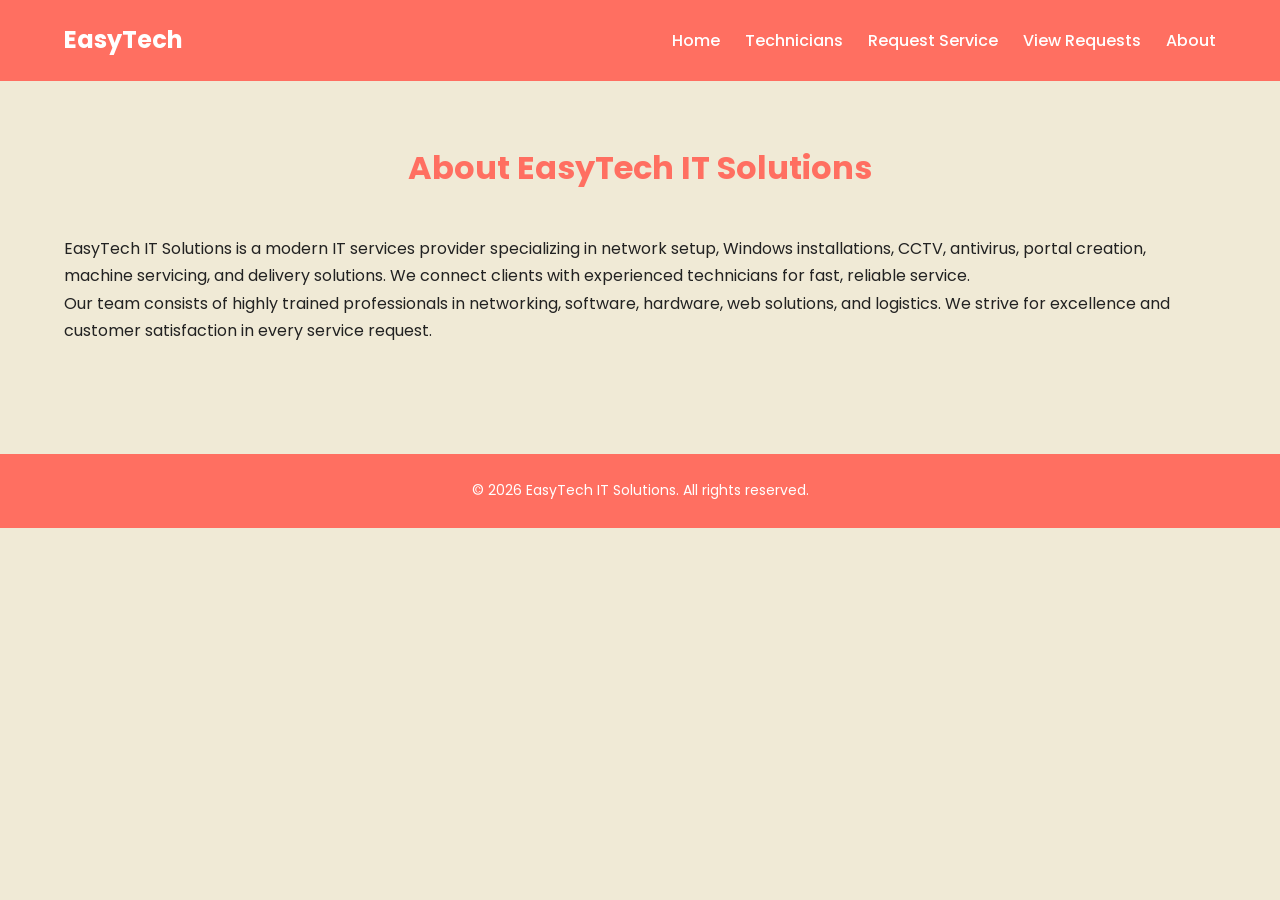
<file: about.html>
<!DOCTYPE html>
<html lang="en">
<head>
    <meta charset="UTF-8">
    <meta name="viewport" content="width=device-width, initial-scale=1.0">
    <title>EasyTech IT Solutions - About</title>
    <link href="https://fonts.googleapis.com/css2?family=Poppins:wght@300;500;700&display=swap" rel="stylesheet">
    <link rel="stylesheet" href="css/styles.css">
</head>
<body>

<header class="navbar">
    <div class="container nav-container">
        <h2 class="logo">EasyTech</h2>
        <nav>
            <ul>
                <li><a href="index.html">Home</a></li>
                <li><a href="technicians.html">Technicians</a></li>
                <li><a href="request.html">Request Service</a></li>
                <li><a href="requests.html">View Requests</a></li>
                <li><a href="about.html">About</a></li>
            </ul>
        </nav>
    </div>
</header>

<main>
    <section class="page-section">
        <div class="container">
            <h1 class="section-title">About EasyTech IT Solutions</h1>
            <p>EasyTech IT Solutions is a modern IT services provider specializing in network setup, Windows installations, CCTV, antivirus, portal creation, machine servicing, and delivery solutions. We connect clients with experienced technicians for fast, reliable service.</p>
            <p>Our team consists of highly trained professionals in networking, software, hardware, web solutions, and logistics. We strive for excellence and customer satisfaction in every service request.</p>
        </div>
    </section>
</main>

<footer>
    <div class="container">
        <p>&copy; 2026 EasyTech IT Solutions. All rights reserved.</p>
    </div>
</footer>

</body>
</html>
</file>
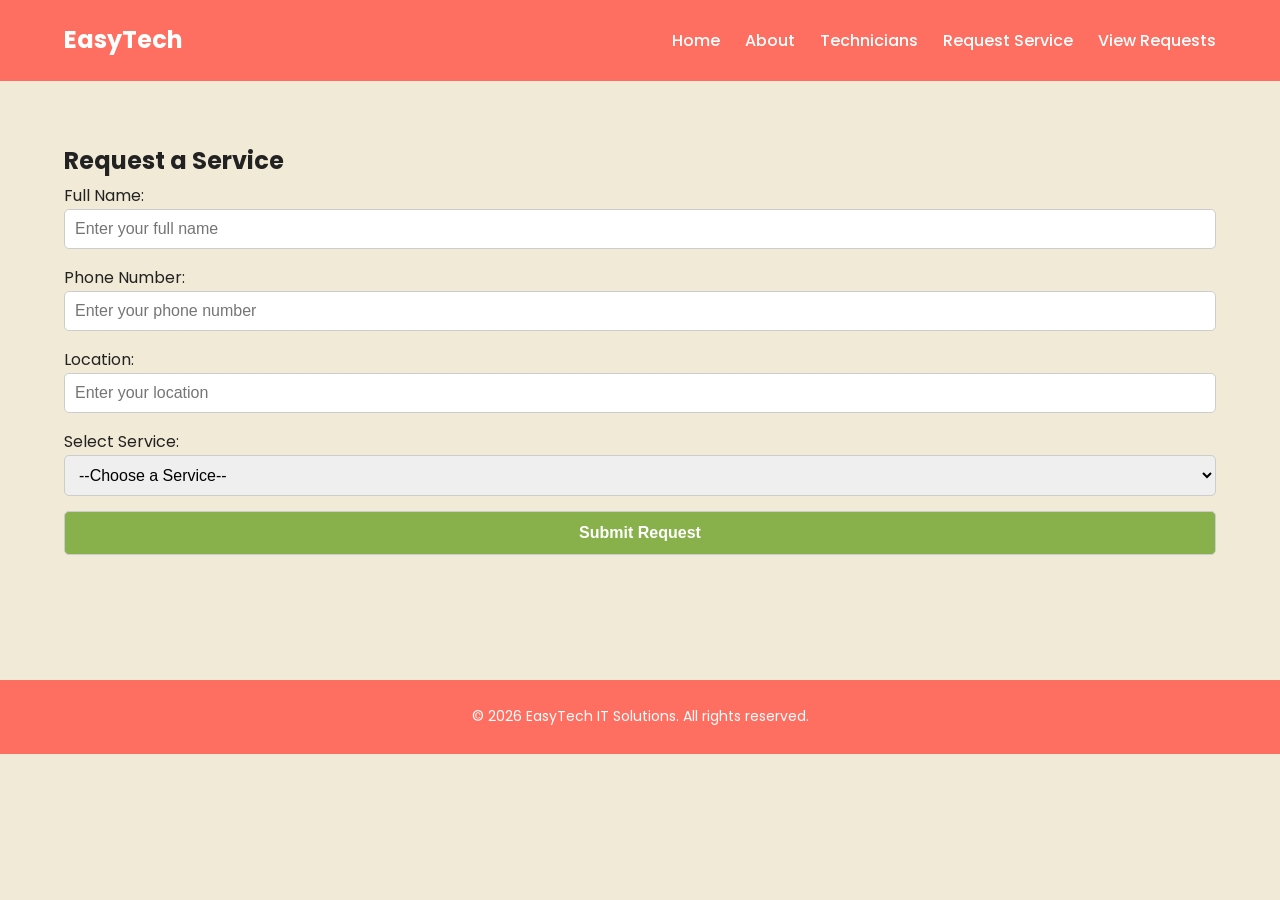
<file: request.html>
<!DOCTYPE html>
<html lang="en">
<head>
    <meta charset="UTF-8">
    <meta name="viewport" content="width=device-width, initial-scale=1.0">
    <title>Request a Service - EasyTech</title>
    <link href="https://fonts.googleapis.com/css2?family=Poppins:wght@300;500;700&display=swap" rel="stylesheet">
    <link rel="stylesheet" href="css/styles.css">
</head>
<body>

<header class="navbar">
    <div class="container nav-container">
        <h2 class="logo">EasyTech</h2>
        <nav>
            <ul>
                <li><a href="index.html">Home</a></li>
                <li><a href="about.html">About</a></li>
                <li><a href="technicians.html">Technicians</a></li>
                <li><a href="request.html">Request Service</a></li>
                <li><a href="requests.html">View Requests</a></li>
            </ul>
        </nav>
    </div>
</header>

<main>
    <section class="page-section">
        <div class="container">
            <h1>Request a Service</h1>
            <form id="request-form">
                <label for="name">Full Name:</label>
                <input type="text" id="name" placeholder="Enter your full name" required>

                <label for="phone">Phone Number:</label>
                <input type="text" id="phone" placeholder="Enter your phone number" required>

                <label for="location">Location:</label>
                <input type="text" id="location" placeholder="Enter your location" required>

                <label for="service">Select Service:</label>
                <select id="service" required></select>

                <button type="submit" class="btn-primary">Submit Request</button>
            </form>
            <p id="form-msg" style="margin-top:10px;"></p>
        </div>
    </section>
</main>

<footer>
    <div class="container">
        <p>&copy; 2026 EasyTech IT Solutions. All rights reserved.</p>
    </div>
</footer>

<script src="js/script.js"></script>
<script>
    // Populate service dropdown normally
    const serviceSelect = document.getElementById('service');
    populateServiceDropdown(serviceSelect);

    // Pre-select service if redirected from home page
    function populateServiceFromURL() {
        const urlParams = new URLSearchParams(window.location.search);
        const serviceId = urlParams.get('serviceId');
        if (!serviceId) return;
        serviceSelect.value = serviceId;
    }
    populateServiceFromURL();

    // Handle form submission
    const form = document.getElementById('request-form');
    const formMsg = document.getElementById('form-msg');

    form.addEventListener('submit', (e) => {
        e.preventDefault();

        const fullName = document.getElementById('name').value.trim();
        const phoneNumber = document.getElementById('phone').value.trim();
        const location = document.getElementById('location').value.trim();
        const serviceId = parseInt(document.getElementById('service').value);

        if (!fullName || !phoneNumber || !location || !serviceId) {
            formMsg.style.color = "red";
            formMsg.textContent = "Please fill in all fields correctly.";
            return;
        }

        const service = services.find(s => s.id === serviceId);
        const assignedTech = getTechnicianById(service.technicianId);

        const newRequest = {
            id: Date.now(),
            name: fullName,
            phone: phoneNumber,
            location,
            service: service.name,
            price: service.price,
            technician: assignedTech.name,
            completed: false
        };

        requests.push(newRequest);
        saveRequests();

        localStorage.setItem('newRequestNotification', JSON.stringify({
            message: `Request for "${service.name}" submitted successfully!`,
            timestamp: Date.now()
        }));

        formMsg.style.color = "green";
        formMsg.textContent = `Request for "${service.name}" submitted successfully!`;
        form.reset();
    });
</script>
</body>
</html>
</file>
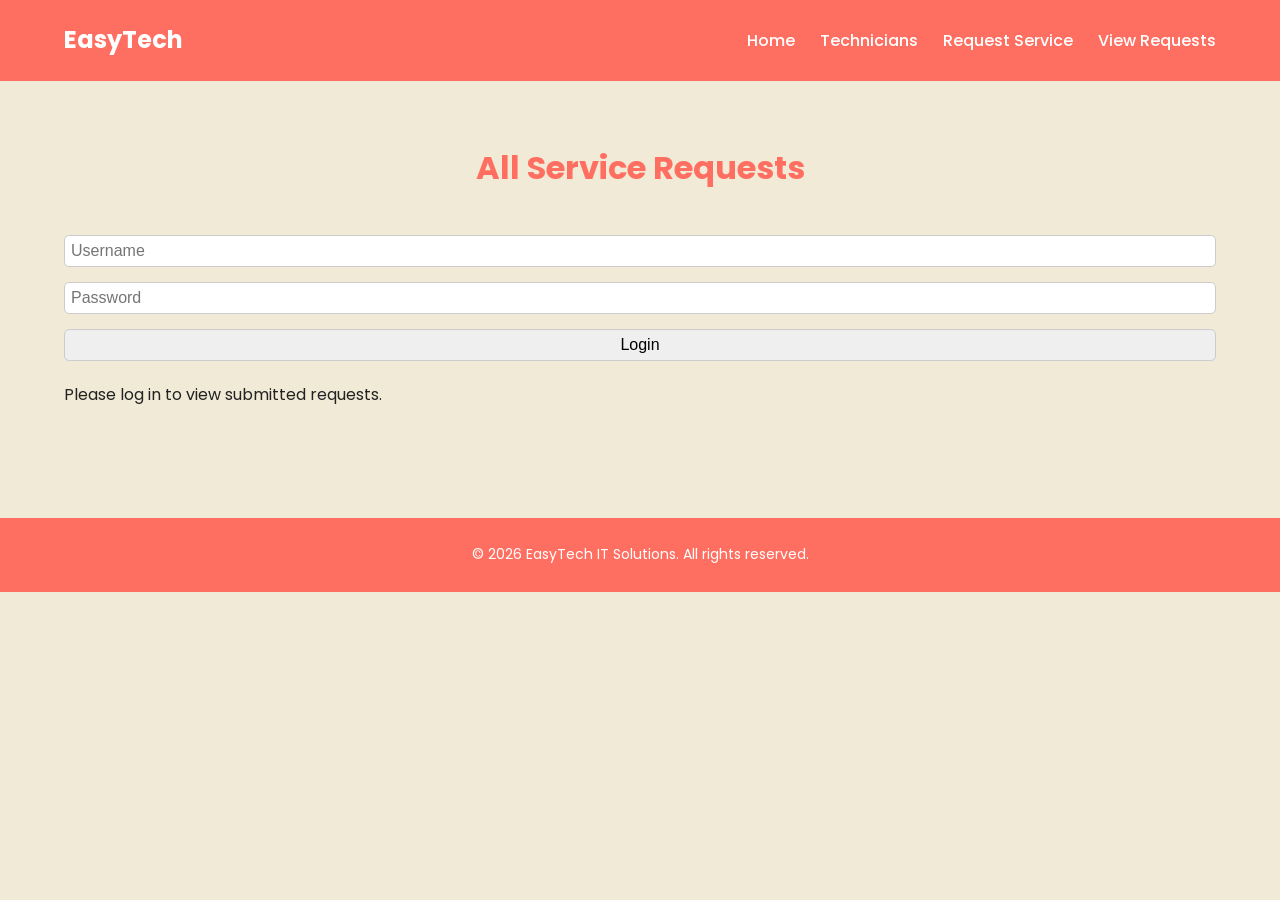
<file: requests.html>
<!DOCTYPE html>
<html lang="en">
<head>
    <meta charset="UTF-8">
    <meta name="viewport" content="width=device-width, initial-scale=1.0">
    <title>EasyTech IT Solutions - View Requests</title>
    <link href="https://fonts.googleapis.com/css2?family=Poppins:wght@300;500;700&display=swap" rel="stylesheet">
    <link rel="stylesheet" href="css/styles.css">
    <style>
        /* Minimal extra styles for admin buttons */
        .card-actions { margin-top: 15px; }
        .delete-btn, .complete-btn {
            cursor: pointer; padding: 6px 12px; margin-right: 8px;
            border: none; border-radius: 5px; color: #fff; font-weight: 500; transition: 0.3s;
        }
        .complete-btn { background-color: #28a745; }
        .delete-btn { background-color: #dc3545; display: none; }
        #login-form { margin-bottom: 20px; }
        #login-form input { padding: 6px; margin-right: 8px; }
        #login-form button { padding: 6px 12px; }
        #notification { margin-bottom: 15px; padding: 10px 15px; border-radius: 5px; background-color: #28a745; color: white; font-weight: 500; display: none; }
    </style>
</head>
<body>

<header class="navbar">
    <div class="container nav-container">
        <h2 class="logo">EasyTech</h2>
        <nav>
            <ul>
                <li><a href="index.html">Home</a></li>
                <li><a href="technicians.html">Technicians</a></li>
                <li><a href="request.html">Request Service</a></li>
                <li><a href="requests.html">View Requests</a></li>
            </ul>
        </nav>
    </div>
</header>

<main>
    <section class="page-section">
        <div class="container">
            <h1 class="section-title">All Service Requests</h1>

            <!-- Notification for newly submitted requests -->
            <div id="notification"></div>

            <!-- Admin login to allow viewing and deleting requests -->
            <form id="login-form">
                <input type="text" id="username" placeholder="Username">
                <input type="password" id="password" placeholder="Password">
                <button type="submit">Login</button>
            </form>

            <!-- Dynamic cards for requests -->
            <div id="requests-container" class="services-grid">
                <p>Please log in to view submitted requests.</p>
            </div>
        </div>
    </section>
</main>

<footer>
    <div class="container">
        <p>&copy; 2026 EasyTech IT Solutions. All rights reserved.</p>
    </div>
</footer>

<script src="js/script.js"></script>
<script>
    const requestsContainer = document.getElementById('requests-container');
    const loginForm = document.getElementById('login-form');
    const usernameInput = document.getElementById('username');
    const passwordInput = document.getElementById('password');
    const notification = document.getElementById('notification');

    let adminMode = false;

    // Show new request notification if any
    const newNotification = JSON.parse(localStorage.getItem('newRequestNotification'));
    if (newNotification) {
        notification.textContent = newNotification.message;
        notification.style.display = 'block';
        setTimeout(() => notification.style.display = 'none', 5000);
        localStorage.removeItem('newRequestNotification');
    }

    // Initial message before admin logs in
    requestsContainer.innerHTML = "<p>Please log in to view submitted requests.</p>";

    // Handle admin login
    loginForm.addEventListener('submit', (e) => {
        e.preventDefault();
        if (usernameInput.value === "admin" && passwordInput.value === "admin123") {
            adminMode = true;
            renderRequests(requestsContainer, true); // render requests only after login
            loginForm.style.display = 'none';
            alert("Admin mode activated!");
            autoRefreshRequests(requestsContainer, true); // start auto-refresh after login
        } else {
            alert("Wrong username or password");
        }
    });

    // ---------------- Render Requests Function ----------------
    function renderRequests(container, loggedIn = false) {
        container.innerHTML = '';
        if (!loggedIn) {
            container.innerHTML = "<p>Please log in to view submitted requests.</p>";
            return;
        }

        if (requests.length === 0) {
            container.innerHTML = "<p>No requests yet. Once someone asks for help, you'll see it here.</p>";
            return;
        }

        requests.forEach(req => {
            const contentHtml = `
                <p><strong>Customer:</strong> ${req.name}</p>
                <p><strong>Phone:</strong> ${req.phone}</p>
                <p><strong>Location:</strong> ${req.location}</p>
                <p><strong>Price:</strong> KSH ${req.price.toLocaleString()}</p>
                <p><strong>Technician:</strong> ${req.technician}</p>
                <div class="card-actions">
                    <button class="complete-btn">✅ Complete</button>
                    <button class="delete-btn">🗑 Delete</button>
                </div>
            `;
            const card = createCard(req.service, contentHtml);
            if (req.completed) card.style.opacity = 0.5;
            container.appendChild(card);

            const completeBtn = card.querySelector('.complete-btn');
            const deleteBtn = card.querySelector('.delete-btn');

            completeBtn.addEventListener('click', () => {
                req.completed = true;
                saveRequests();
                card.style.opacity = 0.5;
                setTimeout(() => {
                    requests = requests.filter(r => r.id !== req.id);
                    saveRequests();
                    renderRequests(container, loggedIn);
                }, 500);
            });

            deleteBtn.addEventListener('click', () => {
                if (!loggedIn) return;
                if (confirm(`Delete request from ${req.name}?`)) {
                    requests = requests.filter(r => r.id !== req.id);
                    saveRequests();
                    renderRequests(container, loggedIn);
                }
            });

            if (loggedIn) deleteBtn.style.display = 'inline-block';
        });
    }

    // ---------------- Auto Refresh ----------------
    function autoRefreshRequests(container, loggedIn = false, interval = 10000) {
        if (!loggedIn) return;
        setInterval(() => renderRequests(container, loggedIn), interval);
    }
</script>

</body>
</html>
</file>
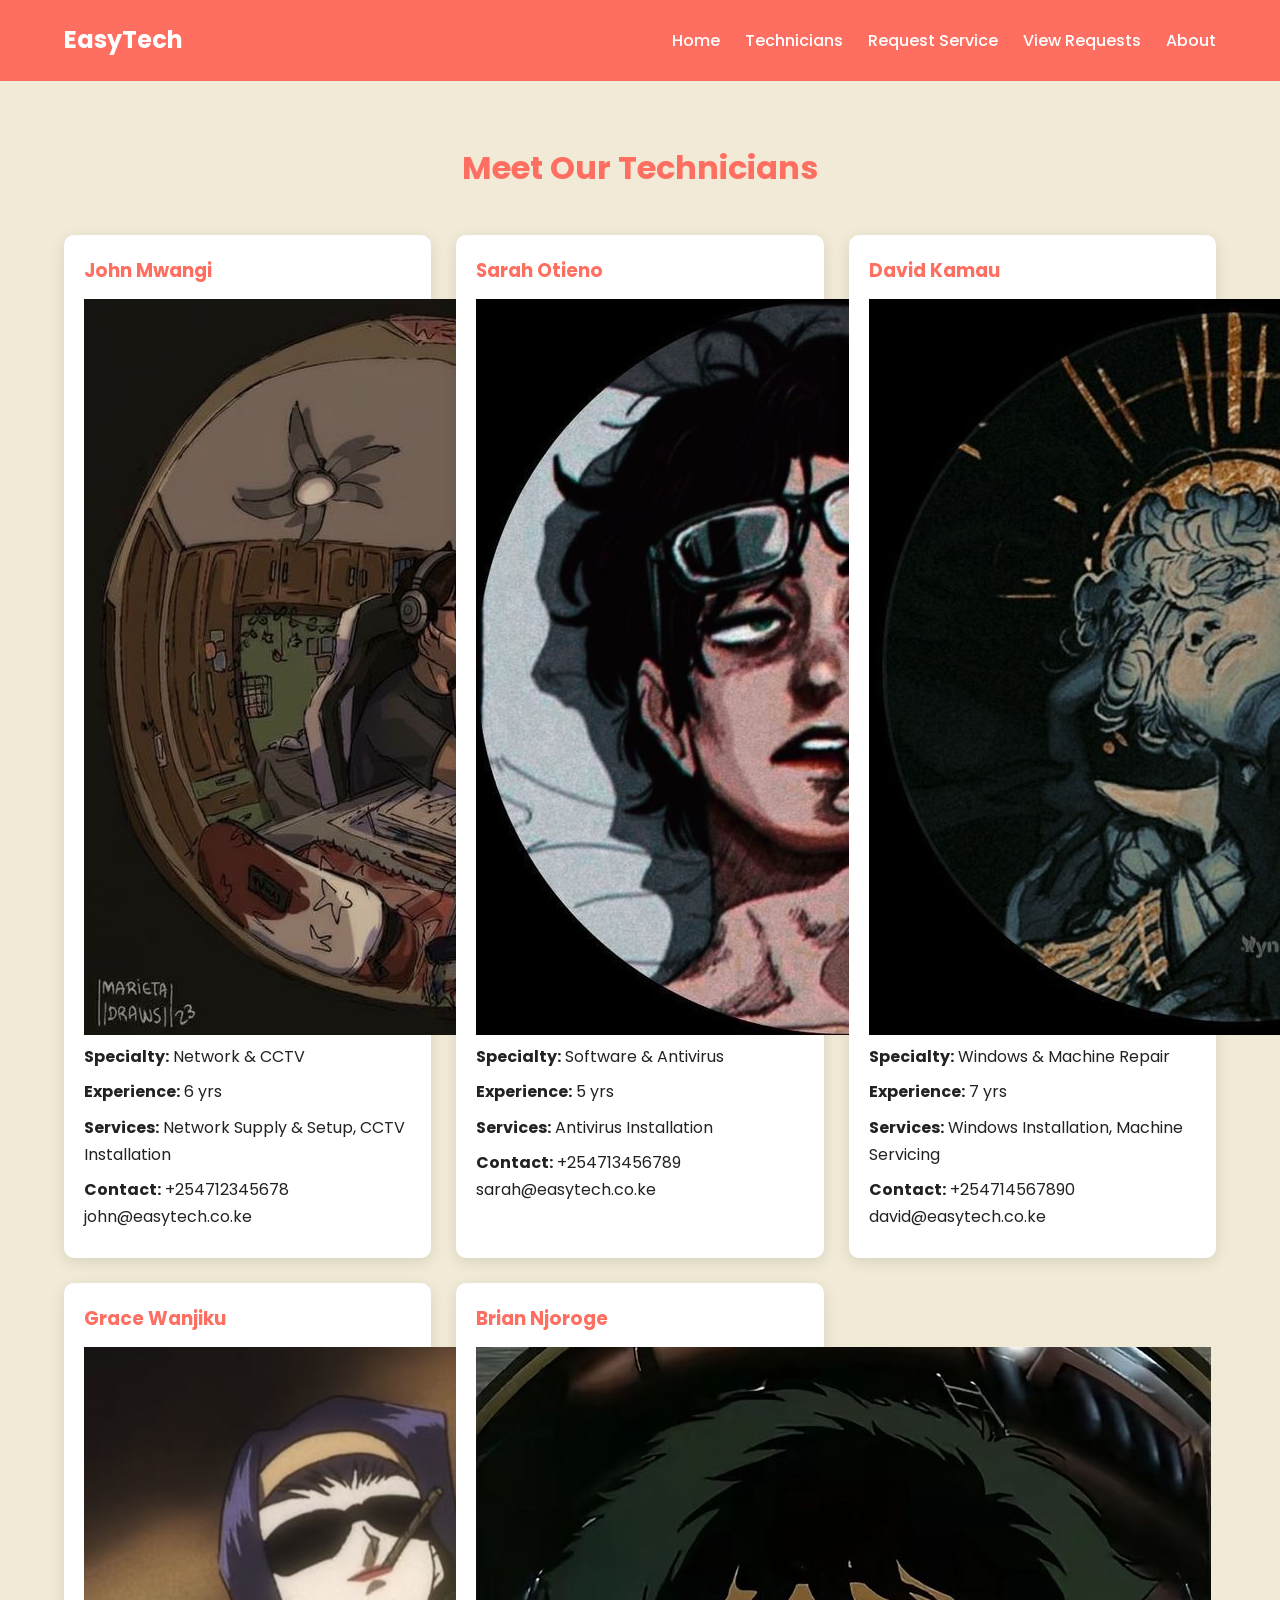
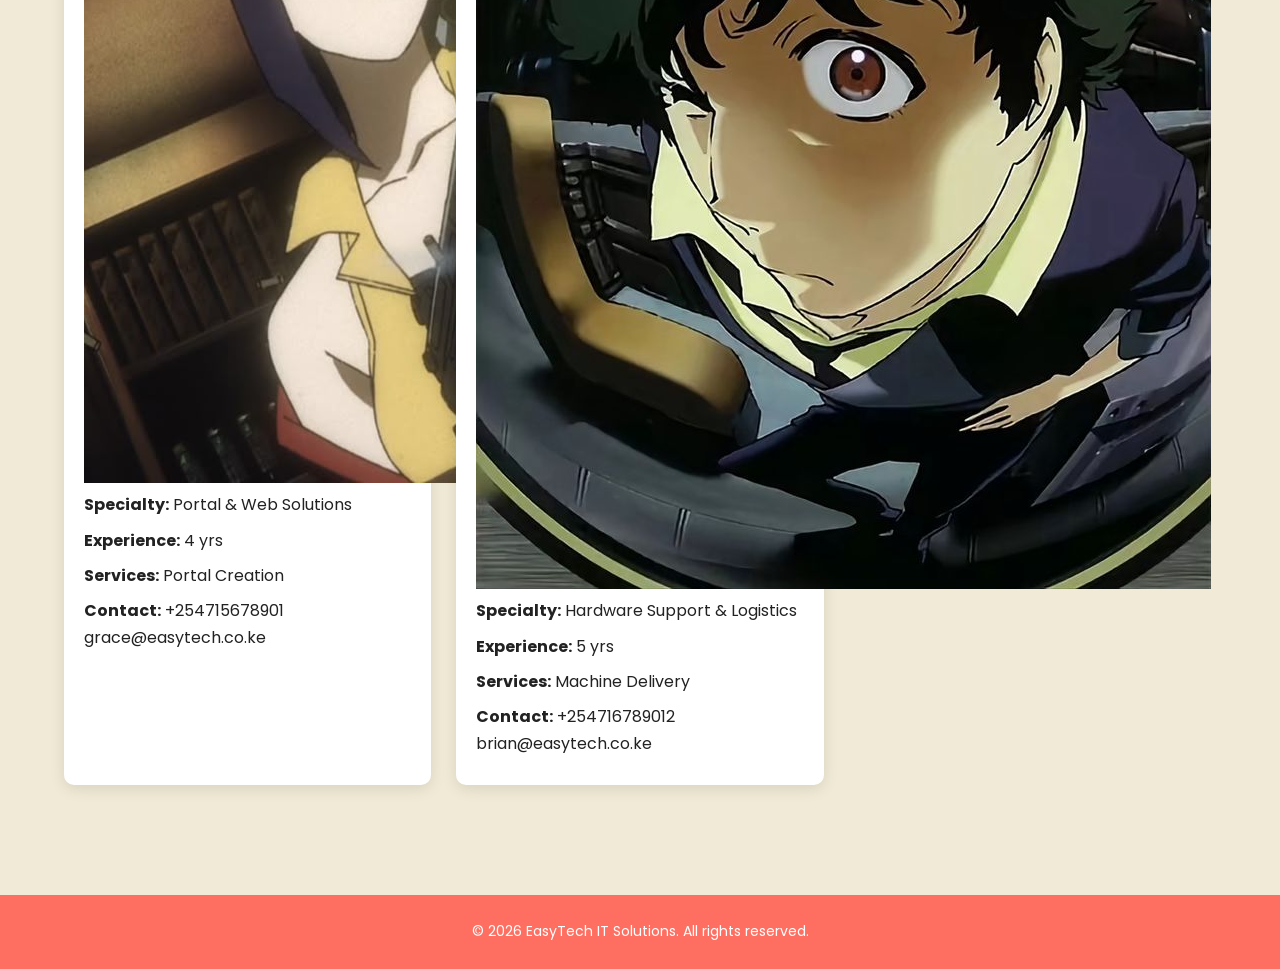
<file: technicians.html>
<!DOCTYPE html>
<html lang="en">
<head>
    <meta charset="UTF-8">
    <meta name="viewport" content="width=device-width, initial-scale=1.0">
    <title>EasyTech IT Solutions - Technicians</title>
    <link href="https://fonts.googleapis.com/css2?family=Poppins:wght@300;500;700&display=swap" rel="stylesheet">
    <link rel="stylesheet" href="css/styles.css">
</head>
<body>

<header class="navbar">
    <div class="container nav-container">
        <h2 class="logo">EasyTech</h2>
        <nav>
            <ul>
                <li><a href="index.html">Home</a></li>
                <li><a href="technicians.html">Technicians</a></li>
                <li><a href="request.html">Request Service</a></li>
                <li><a href="requests.html">View Requests</a></li>
                <li><a href="about.html">About</a></li>
            </ul>
        </nav>
    </div>
</header>

<main>
    <section class="page-section">
        <div class="container">
            <h1 class="section-title">Meet Our Technicians</h1>
            <div id="technicians-container" class="services-grid"></div>
        </div>
    </section>
</main>

<footer>
    <div class="container">
        <p>&copy; 2026 EasyTech IT Solutions. All rights reserved.</p>
    </div>
</footer>

<script src="js/script.js"></script>
<script>
    const techContainer = document.getElementById('technicians-container');
    renderTechnicians(techContainer);
</script>

</body>
</html>
</file>
<file: css/styles.css>
/* Reset */
* {
    margin: 0;
    padding: 0;
    box-sizing: border-box;
}

/* Root Colors (Pinterest inspired) */
:root {
    --primary-color: #FF6F61;   /* Coral */
    --accent-color: #6B5B95;    /* Purple */
    --secondary-color: #88B04B; /* Green */
    --light-gray: #F0EAD6;      /* Light background */
    --text-color: #222;         /* Dark text for visibility */
}

/* Base */
body {
    font-family: 'Poppins', sans-serif;
    background-color: var(--light-gray);
    color: var(--text-color);
    line-height: 1.7;
}

/* Container */
.container {
    width: 90%;
    max-width: 1200px;
    margin: auto;
}

/* ================= NAVBAR ================= */
.navbar {
    padding: 20px 0;
    background: var(--primary-color);
}

.nav-container {
    display: flex;
    justify-content: space-between;
    align-items: center;
}

.logo {
    font-weight: 700;
    color: white;
}

nav ul {
    display: flex;
    list-style: none;
    gap: 25px;
}

nav ul li a {
    text-decoration: none;
    color: white;
    font-weight: 500;
    transition: 0.3s;
}

nav ul li a:hover {
    color: var(--accent-color);
}

/* ================= HERO ================= */
.hero {
    padding: 80px 0;
    background: linear-gradient(135deg, var(--primary-color), var(--accent-color));
    color: white;
}

.hero-content {
    display: flex;
    justify-content: space-between;
    align-items: center;
    gap: 30px;
}

.hero-text h1 {
    font-size: 42px;
    margin-bottom: 20px;
}

.hero-text p {
    margin-bottom: 25px;
    font-size: 18px;
}

/* Button */
.btn-primary {
    background: var(--secondary-color);
    color: white;
    padding: 12px 28px;
    border-radius: 5px;
    text-decoration: none;
    font-weight: 600;
}

.btn-primary:hover {
    opacity: 0.85;
}

.hero-image img {
    width: 100%;
    max-width: 400px;
    border-radius: 10px;
}

/* ================= SECTIONS ================= */
.page-section {
    padding: 60px 0;
}

.section-title {
    text-align: center;
    font-size: 32px;
    margin-bottom: 40px;
    color: var(--primary-color);
}

/* Cards Grid */
.services-grid {
    display: grid;
    grid-template-columns: repeat(auto-fit, minmax(280px, 1fr));
    gap: 25px;
}

/* Cards */
.card {
    background: white;
    padding: 20px;
    border-radius: 10px;
    box-shadow: 0 4px 15px rgba(0,0,0,0.1);
    transition: 0.3s;
}

.card:hover {
    transform: translateY(-5px);
}

.card h3 {
    margin-bottom: 12px;
    color: var(--primary-color);
}

.card p {
    margin-bottom: 8px;
}

.card a.card-btn {
    color: var(--accent-color);
    text-decoration: none;
    font-weight: 500;
}

.card a.card-btn:hover {
    text-decoration: underline;
}

/* ================= FORM ================= */
form input, form select, form button {
    display: block;
    width: 100%;
    padding: 10px;
    margin-bottom: 15px;
    border-radius: 5px;
    border: 1px solid #ccc;
    font-size: 16px;
}

/* ================= FOOTER ================= */
footer {
    padding: 25px 0;
    text-align: center;
    font-size: 14px;
    color: #333;
    background: var(--primary-color);
    color: white;
    margin-top: 50px;
}

/* ================= RESPONSIVE ================= */
@media (max-width: 992px) {
    .hero-content { flex-direction: column; text-align: center; }
    .hero-image img { max-width: 300px; margin-top: 20px; }
}

@media (max-width: 768px) {
    nav ul { gap: 15px; flex-wrap: wrap; justify-content: center; }
    .hero-text h1 { font-size: 32px; }
    .hero-text p { font-size: 16px; }
}

@media (max-width: 480px) {
    .hero-text h1 { font-size: 26px; }
    .hero-text p { font-size: 14px; }
    .btn-primary { padding: 10px 20px; font-size: 14px; }
}
</file>
